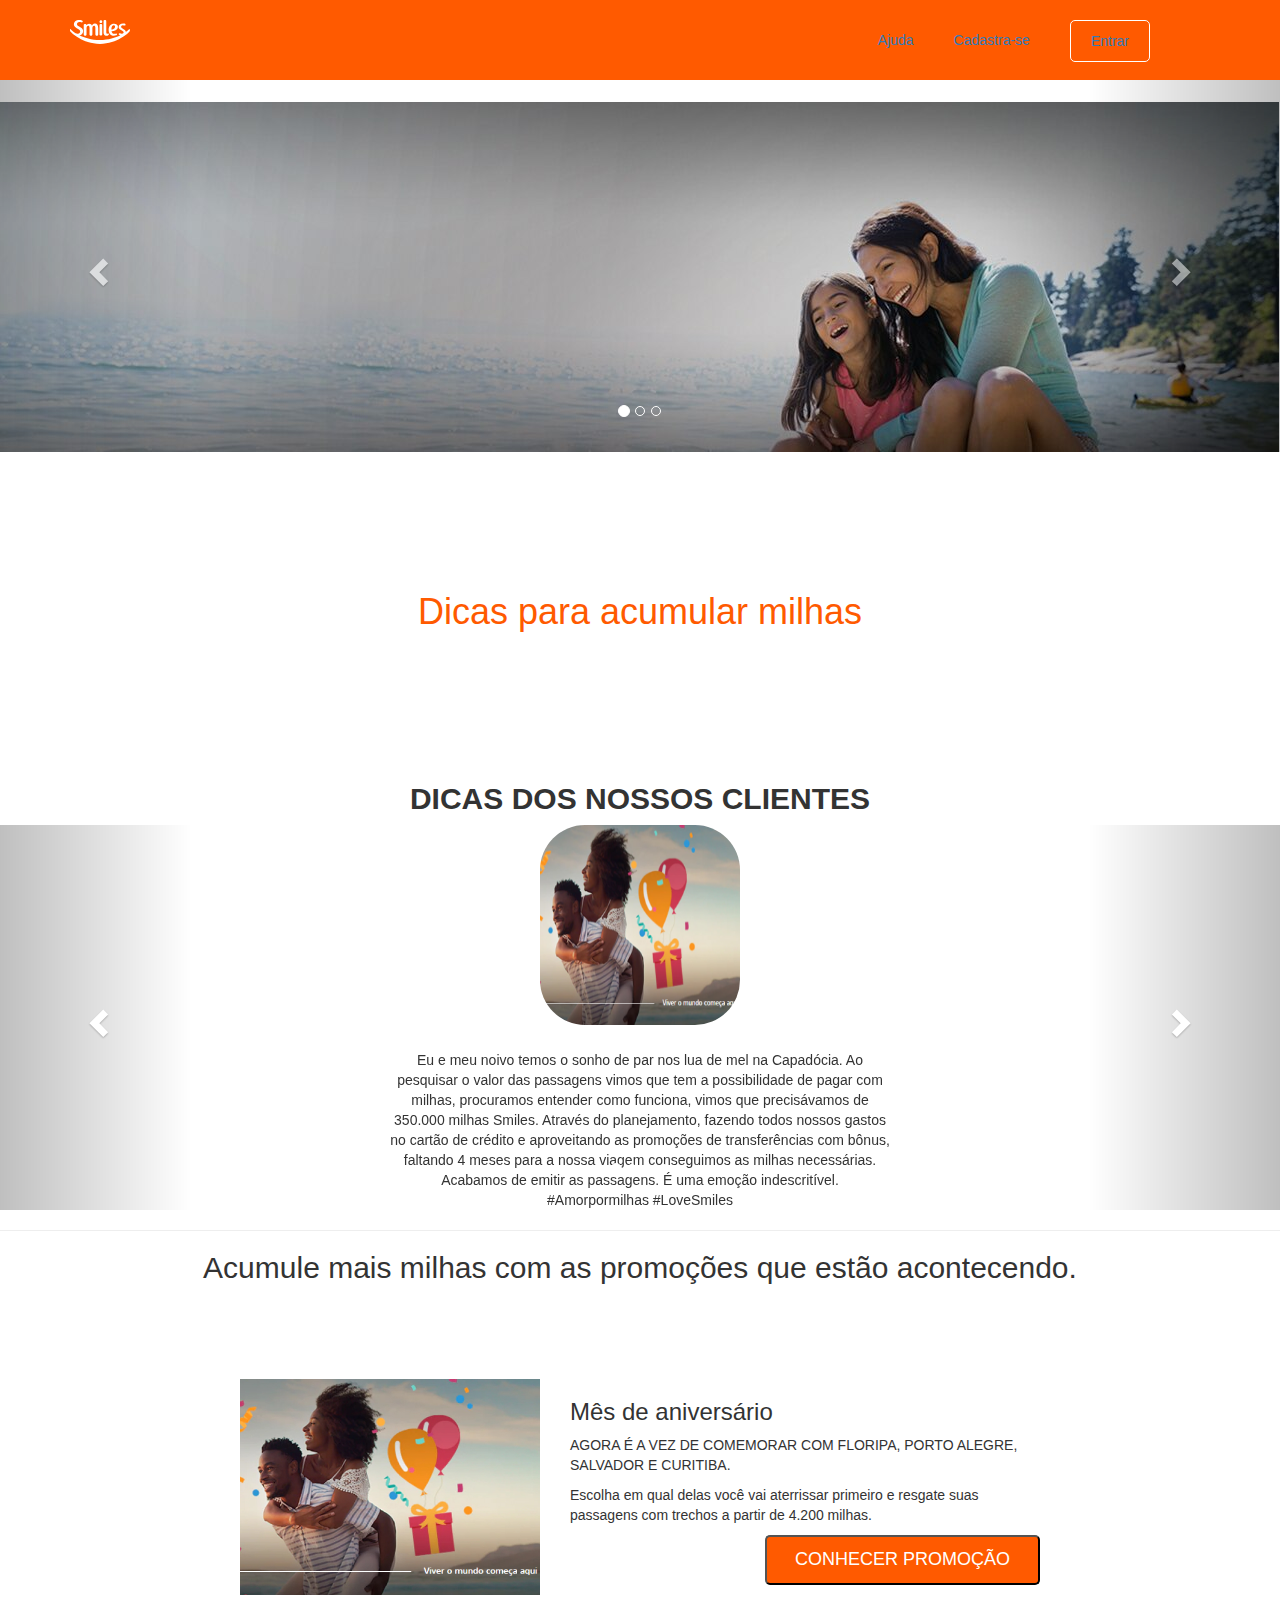
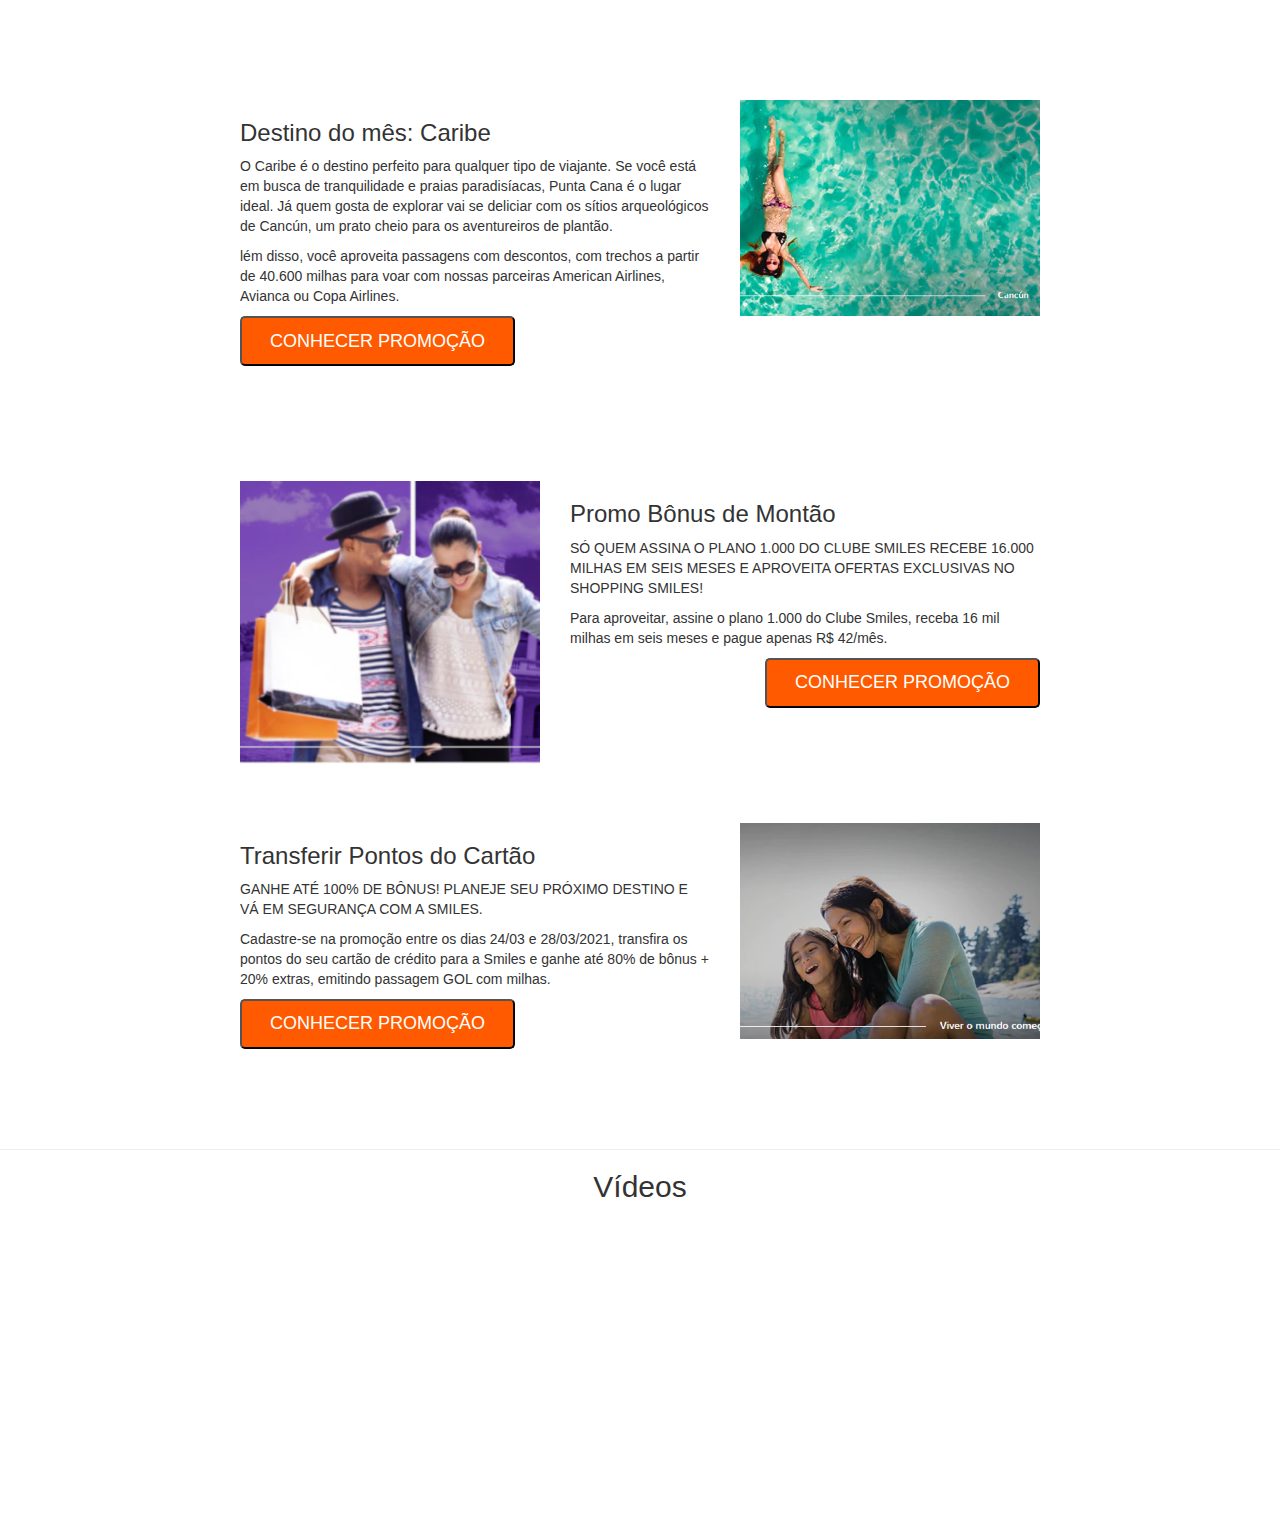
<file: dicas/index.html>
<!DOCTYPE html>
<html lang="en">
<head>
    <meta charset="UTF-8">
    <meta name="viewport" content="width=device-width, initial-scale=1.0">
    <title>Document</title>
    <link rel="stylesheet" href="style.css">
    <link rel="preconnect" href="https://fonts.gstatic.com">
    <link href="https://fonts.googleapis.com/css2?family=Roboto:wght@300&display=swap" rel="stylesheet">
    <link rel="preconnect" href="https://fonts.gstatic.com">
    <link href="https://fonts.googleapis.com/css2?family=Nunito:wght@200&display=swap" rel="stylesheet">

    <script src="https://ajax.googleapis.com/ajax/libs/jquery/3.2.1/jquery.min.js"></script>
    <script src="https://maxcdn.bootstrapcdn.com/bootstrap/3.3.7/js/bootstrap.min.js"></script>
    <link rel="stylesheet" href="https://maxcdn.bootstrapcdn.com/bootstrap/3.3.7/css/bootstrap.min.css">
</head>
<body>
    <header>
        <div>
            <img class="logo-smiles" src="./assets/images/logo-smiles.svg" alt="Logo Smiles">
            <ul id=menu-top>
                <a href="https://www.smiles.com.br/fale-com-a-gente"><li class="menu-top">Ajuda</li></a>
                <a href="https://www.smiles.com.br/cadastro"><li class="menu-top">Cadastra-se</li></a>
                <a href="https://login.smiles.com.br/login?state=g6Fo2SBwLTlzY0kxM2VrVzNvdHFKeTZoSWNfaW9GUE9NdWR3VKN0aWTZIHhCZjMyV2NfUWZ4aEszSm56V25ZYTlmNnFsbm9IS1lFo2NpZNkgeXlONktoeU9iMlBHR1A4ZHBoVWdFNTg0V2NpR3BUckg&client=yyN6KhyOb2PGGP8dphUgE584WciGpTrH&protocol=oauth2&prompt=login&redirect_uri=https%3A%2F%2Fwww.smiles.com.br%2Flogincb%3Fdest%3D&audience=https%3A%2F%2Fsmiles.api&scope=openid%20profile%20email&response_type=code"><li class="menu-top" id="menu-entrar">Entrar</li></a>
            </ul>
        </div>
    </header>
    

    <div id="myCarousel" class="carousel slide" data-ride="carousel">
        <!-- Indicators -->
        <ol class="carousel-indicators">
        <li data-target="#myCarousel" data-slide-to="0" class="active"></li>
        <li data-target="#myCarousel" data-slide-to="1"></li>
        <li data-target="#myCarousel" data-slide-to="2"></li>
        </ol>
    
        <!-- Wrapper for slides -->
        <div class="carousel-inner">
        <div class="item active">
            <a href="https://www.smiles.com.br/bancos-bonus-ate-100-24-03"><img src="./assets/carrossel1/car1-img1.jpg" alt="smiles"></a>
        </div>
    
        <div class="item">
            <a href="https://www.smiles.com.br/cartao-de-credito"><img src="./assets/carrossel1/car1-img2.jpg" alt="smiles"></a>
        </div>
    
        <div class="item">
            <a href="https://www.smiles.com.br/aereas/passagens-superbaratas-gol-24-03"><img src="./assets/carrossel1/car1-img3.jpg" alt="smiles"></a>
        </div>
        </div>
    
        <!-- Left and right controls -->
        <a class="left carousel-control" href="#myCarousel" data-slide="prev">
        <span class="glyphicon glyphicon-chevron-left"></span>
        <span class="sr-only">Anterior</span>
        </a>
        <a class="right carousel-control" href="#myCarousel" data-slide="next">
        <span class="glyphicon glyphicon-chevron-right"></span>
        <span class="sr-only">Próximo</span>
        </a>
    </div>
    
      <h1 style="color:#FF5A00; text-align: center; padding-top:120px; padding-bottom: 80px;">Dicas para acumular milhas</h1>

      <h2 style="padding-top:50px; text-align: center; font-weight: bolder;">DICAS DOS NOSSOS CLIENTES</h2>

      <div id="myCarousel2" class="carousel slide" data-ride="carousel">
        <!-- Indicators -->
        <ol class="carousel-indicators">
        <li data-target="#myCarousel2" data-slide-to="0" class="active"></li>
        <li data-target="#myCarousel2" data-slide-to="1"></li>
        <li data-target="#myCarousel2" data-slide-to="2"></li>
        <li data-target="#myCarousel2" data-slide-to="3"></li>
        </ol>
    
        <!-- Wrapper for slides -->
        <div class="carousel-inner">
            <div class="item active">
                <div style="text-align: center;">
                    <a href="#"><img src="./assets/carrossel2/car2-img1.jpg" alt="smiles" style="width:200px; height: 200px; border-radius: 45px;"></a>
                    <p style="width: 500px; margin: auto; padding-top: 25px;">Eu e meu noivo temos o sonho de par nos lua de mel na Capadócia. Ao pesquisar o valor das passagens vimos que tem a possibilidade de pagar com milhas,  procuramos entender como funciona,  vimos que precisávamos de 350.000 milhas Smiles.
                        Através do planejamento,  fazendo todos nossos gastos no cartão de crédito e aproveitando as promoções de transferências com bônus,  faltando 4 meses para a nossa viagem conseguimos as milhas necessárias.  Acabamos de emitir as passagens. É   uma emoção indescritível. 
                        #Amorpormilhas #LoveSmiles</p>
                </div>
            </div>
            <div class="item">
                <div style="text-align: center;">
                    <a href="#"><img src="./assets/carrossel2/car2-img2.jpg" alt="smiles"  style="width:200px; height: 200px; border-radius: 45px;"></a>
                    <p style="width: 500px; margin: auto; padding-top: 25px;">Sou estudante, adoro viajar,  mas não renda suficiente para fazer todas as viagens que sonho. Consultando os pontos que minha avó acumula no cartão de crédito vi que conseguiria fazer pelo menos 2 viagens nacionais.  Através da conta família da Smiles aproveitei todas as milhas que ela tinha e não ia usar. 
                        #Milhastelevam para qualquerlugar #MilhasSmiles</p>
                </div>
            </div>
            <div class="item">
                <div style="text-align: center;">
                    <a href="#"><img src="./assets/carrossel2/car2-img3.jpg" alt="smiles"  style="width:200px; height: 200px; border-radius: 45px;"></a>
                    <p style="width: 500px; margin: auto; padding-top: 25px;">Eu e meus amigos fizemos uma aposta de quem conseguiria juntar mais milhas com os gastos do dia-a-dia. Sabe quem levou a melhor? Deu empate e agora estamos aproveitando o que acumulamos em uma viagem que vai ficar para história. 
                        #vctbpode #gastosdodiaadiacomcartao #milhassim</p>
                </div>
            </div>
            <div class="item">
                <div style="text-align: center;">
                    <a href="#"><img src="./assets/carrossel2/car2-img4.jpg" alt="smiles"  style="width:200px; height: 200px; border-radius: 45px;"></a>
                    <p style="width: 500px; margin: auto; padding-top: 25px;">Me separei ano passado e queria mudar um pouco os ares, aproveitei uma promoção bumerang do programa de fidelidade do meu banco com a Smiles e consegui levar minha filha para conhecer São Paulo.
                        #amomilhas #amosmiles</p>
                </div>
            </div>
        </div>
    
        <!-- Left and right controls -->
        <a class="left carousel-control" href="#myCarousel2" data-slide="prev">
        <span class="glyphicon glyphicon-chevron-left"></span>
        <span class="sr-only">Anterior</span>
        </a>
        <a class="right carousel-control" href="#myCarousel2" data-slide="next">
        <span class="glyphicon glyphicon-chevron-right"></span>
        <span class="sr-only">Próximo</span>
        </a>
    </div>

      <hr>

      <h2 style="text-align: center; padding-bottom: 50px;">Acumule mais milhas com as promoções que estão acontecendo.</h2>

      <section>
        <div class="historias">
            <img style="width: 300px; float: left; margin-right:30px;" src="./assets/carrossel2/car2-img1.jpg" alt=""><h3>Mês de aniversário</h3>
            <p>AGORA É A VEZ DE COMEMORAR COM FLORIPA, PORTO ALEGRE, SALVADOR E CURITIBA.</p>
            <p>Escolha em qual delas você vai aterrissar primeiro e resgate suas passagens com trechos a partir de 4.200 milhas.</p>
            <div style="text-align: right;">
                <a href="https://www.smiles.com.br/aereas/aniversariantes-do-mes-16-03"><button style="color: white; font-size: 18px; background: #FF5A00; border-radius: 5px; width: 275px; height: 50px;" >CONHECER PROMOÇÃO</button></a>
            </div>
        </div>


        <div class="historias">
            <img style="width: 300px; float: right; margin-left:30px; "src="./assets/carrossel2/car2-img2.jpg" alt=""><h3>Destino do mês: Caribe</h3>
            <p>O Caribe é o destino perfeito para qualquer tipo de viajante. Se você está em busca de tranquilidade e praias paradisíacas, Punta Cana é o lugar ideal. Já quem gosta de explorar vai se deliciar com os sítios arqueológicos de Cancún, um prato cheio para os aventureiros de plantão.</p>
            <p>lém disso, você aproveita passagens com descontos, com trechos a partir de 40.600 milhas para voar com nossas parceiras American Airlines, Avianca ou Copa Airlines.</p>
            <div style="text-align: left;">
                <a href="https://www.smiles.com.br/aereas/destino-mes-caribe-05-03"><button style="color: white; font-size: 18px; background: #FF5A00; border-radius: 5px; width: 275px; height: 50px;" >CONHECER PROMOÇÃO</button></a>
            </div>
        </div>
        
        <div class="historias">
            <img style="width: 300px; float: left; margin-right:30px;" src="./assets/carrossel2/car2-img3.jpg" alt=""><h3>Promo Bônus de Montão</h3>
            <p>SÓ QUEM ASSINA O PLANO 1.000 DO CLUBE SMILES RECEBE 16.000 MILHAS EM SEIS MESES E APROVEITA OFERTAS EXCLUSIVAS NO SHOPPING SMILES!</p>
            <p>Para aproveitar, assine o plano 1.000 do Clube Smiles, receba 16 mil milhas em seis meses e pague apenas R$ 42/mês.</p>
            <div style="text-align: right;">
                <a href="https://www.smiles.com.br/clube-smiles/bonus-de-montao-23-03-21"><button style="color: white; font-size: 18px; background: #FF5A00; border-radius: 5px; width: 275px; height: 50px;" >CONHECER PROMOÇÃO</button></a>
            </div>
        </div>
    
        <div class="historias">
            <img style="width: 300px; float: right; margin-left:30px; "src="./assets/carrossel2/car2-img4.jpg" alt=""><h3>Transferir Pontos do Cartão</h3>
            <p>GANHE ATÉ 100% DE BÔNUS! PLANEJE SEU PRÓXIMO DESTINO E VÁ EM SEGURANÇA COM A SMILES.</p>
            <p>Cadastre-se na promoção entre os dias 24/03 e 28/03/2021, transfira os pontos do seu cartão de crédito para a Smiles e ganhe até 80% de bônus + 20% extras, emitindo passagem GOL com milhas.</p>
            <div style="text-align: left;">
                <a href="https://www.smiles.com.br/bancos-bonus-ate-100-24-03"><button style="color: white; font-size: 18px; background: #FF5A00; border-radius: 5px; width: 275px; height: 50px;" >CONHECER PROMOÇÃO</button></a>
            </div>
        </div>
      </section>

      <hr>
      
    <div style="text-align: center;">
        <h2>Vídeos</h2>
        <iframe width="560" height="315" src="https://www.youtube.com/embed/JeCnGpO6jwA" title="YouTube video player" frameborder="0" allow="accelerometer; autoplay; clipboard-write; encrypted-media; gyroscope; picture-in-picture" allowfullscreen></iframe>
    </div>
</body>
</html>
</file>
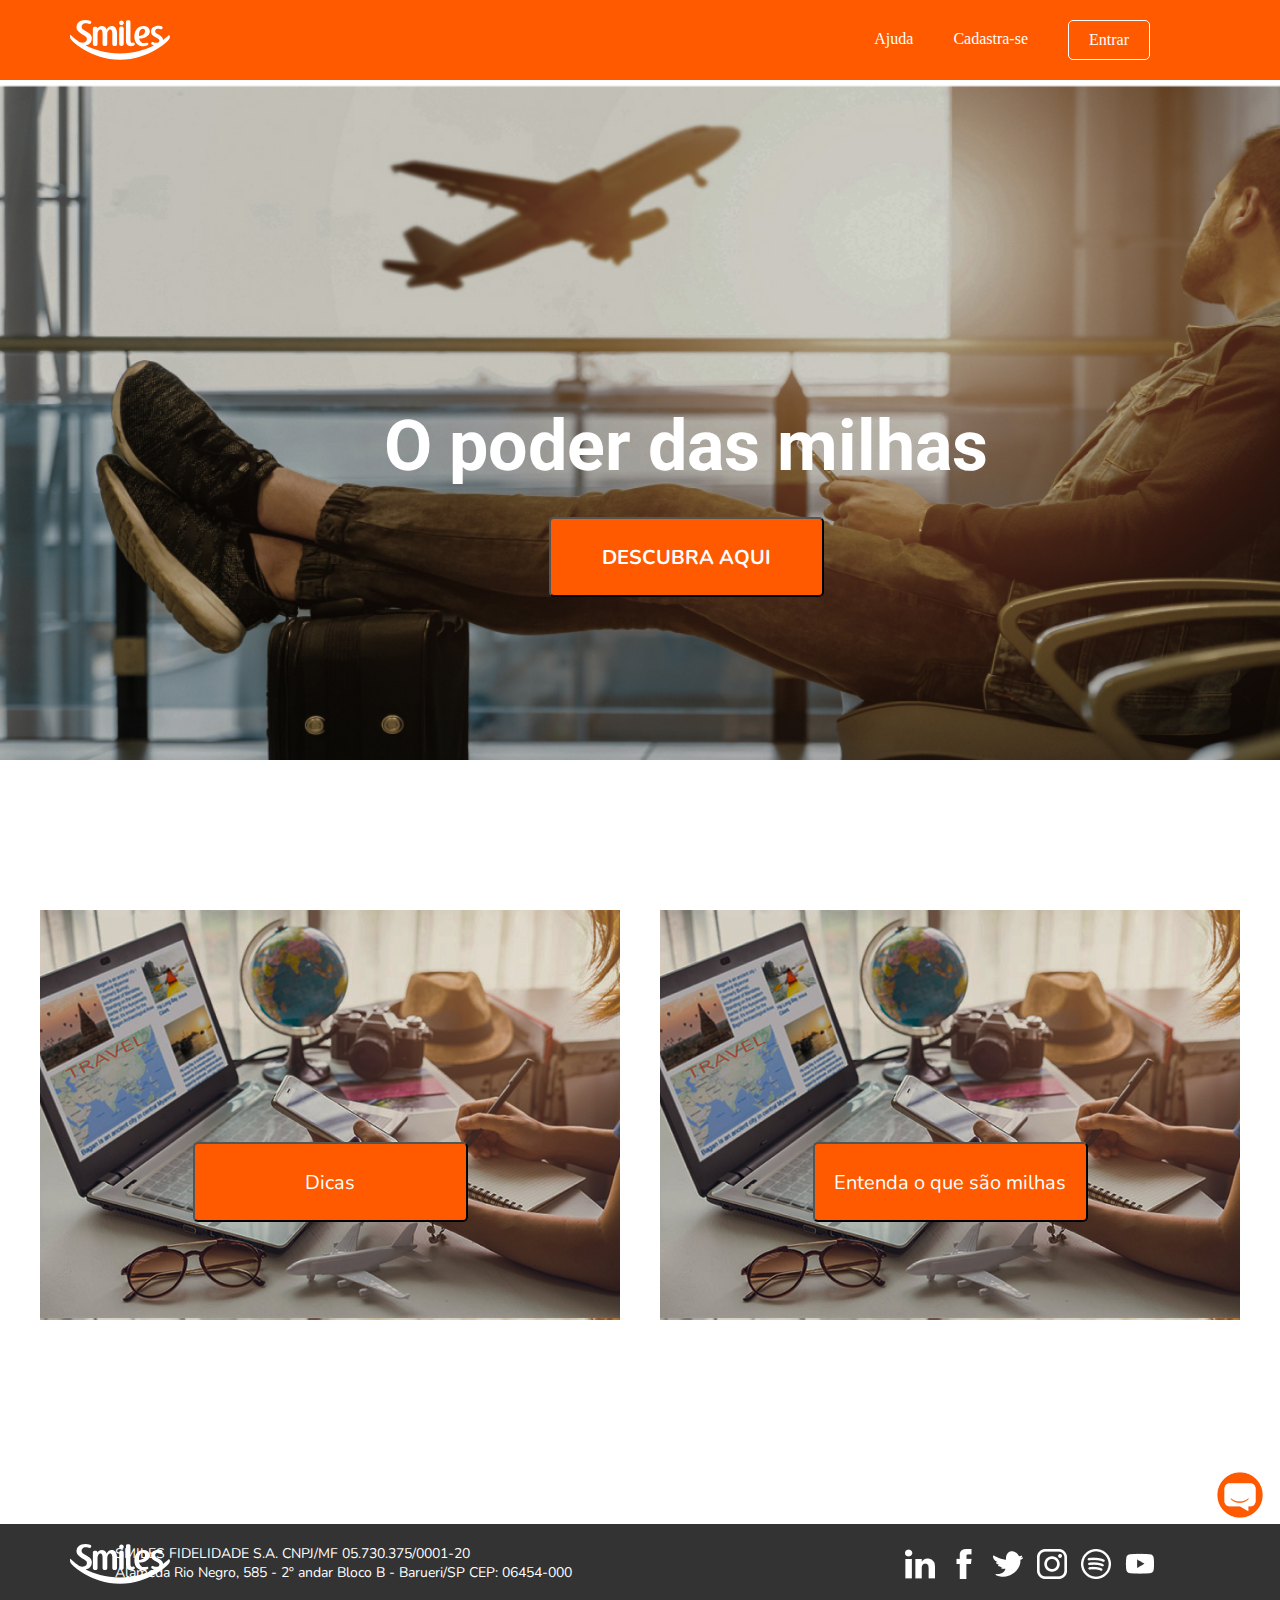
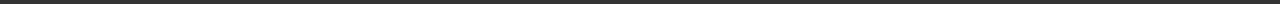
<file: smiles/index.html>
<!DOCTYPE html>
<html lang="en">
<head>
    <meta charset="UTF-8">
    <meta name="viewport" content="width=device-width, initial-scale=1.0">
    <title>Document</title>
    <link rel="stylesheet" href="style.css">
    <link rel="preconnect" href="https://fonts.gstatic.com">
    <link href="https://fonts.googleapis.com/css2?family=Roboto:wght@300&display=swap" rel="stylesheet">
    <link rel="preconnect" href="https://fonts.gstatic.com">
    <link href="https://fonts.googleapis.com/css2?family=Nunito:wght@200&display=swap" rel="stylesheet">
</head>
<body>
    <header>
        <div>
            <img class="logo-smiles" src="./assets/images/logo-smiles.svg" alt="Logo Smiles">
            <ul id=menu-top>
                <a href="https://www.smiles.com.br/fale-com-a-gente"><li class="menu-top">Ajuda</li></a>
                <a href="https://www.smiles.com.br/cadastro"><li class="menu-top">Cadastra-se</li></a>
                <a href="https://login.smiles.com.br/login?state=g6Fo2SBwLTlzY0kxM2VrVzNvdHFKeTZoSWNfaW9GUE9NdWR3VKN0aWTZIHhCZjMyV2NfUWZ4aEszSm56V25ZYTlmNnFsbm9IS1lFo2NpZNkgeXlONktoeU9iMlBHR1A4ZHBoVWdFNTg0V2NpR3BUckg&client=yyN6KhyOb2PGGP8dphUgE584WciGpTrH&protocol=oauth2&prompt=login&redirect_uri=https%3A%2F%2Fwww.smiles.com.br%2Flogincb%3Fdest%3D&audience=https%3A%2F%2Fsmiles.api&scope=openid%20profile%20email&response_type=code"><li class="menu-top" id="menu-entrar">Entrar</li></a>
            </ul>
        </div>
    </header>
    <section>
        <div id="capa-header">
            <div id="conteudo-header">
                <h1>O poder das milhas</h1>
                <a href="../dicas/index.html"><button id="botao-header">DESCUBRA AQUI</button></a>
            </div>            
        </div>
        <div id="promocoes">
            <div id="promocao1" class="promocao">
                <a href="../dicas/index.html"><button class="botao-promocao">Dicas</button></a>
            </div> 
            <div id="promocao2" class="promocao">
                <a href="../milhas/milhas.html"><button class="botao-promocao">Entenda o que são milhas</button></a>
            </div>
        </div>
        <div id="chat">
            <img id="img-chat" src="./assets/images/chat.png" alt="">
        </div>
    </section>

    <footer>
        <div>
            <img class="logo-smiles" src="./assets/images/logo-smiles.svg" alt=""> 
        </div>
        <div id="endereco">
            <p>SMILES FIDELIDADE S.A. CNPJ/MF 05.730.375/0001-20</p>
            <p>Alameda Rio Negro, 585 - 2º andar Bloco B - Barueri/SP CEP: 06454-000</p>
        </div>
        <div id="sociais">
            <img class="img-footer" src="./assets/images/icon-linkedin.png" alt="">
            <img class="img-footer"  src="./assets/images/icon-facebook.png" alt="">
            <img class="img-footer"  src="./assets/images/icon-twitter.png" alt="">
            <img class="img-footer"  src="./assets/images/icon-instagram.png" alt="">
            <img class="img-footer"  src="./assets/images/icon-spotify.png" alt="">
            <img class="img-footer"  src="./assets/images/icon-youtube.png" alt="">
        </div>
    </footer>
</body>
</html>
</file>
<file: dicas/style.css>
/* FONTES*/
*{
    margin: 0px;
}
h1{
    font-family: 'Roboto', sans-serif;
    font-size: 70px;
    color: white;
}
/* LINKS */
a:link 
{ 
 text-decoration:none;
}
a {
    color: #fff;
 }
 /* link que foi visitado */
 a:visited {
     color: #ffff;
 }
 /* quando o ponteiro do mouse passa no link */
 a:hover {
     color: #fff;
 }
 /* quando o link for selecionado */
 a:active {
     color: #fff;
 }
/* CHAT */
#chat{
    float: right;
}
#img-chat{
    width: 50px;
    height: 50px;
    margin-right: 15px;
}

@media only screen and (min-width : 1024px) {
    /* CABEÇALHO*/
    header{
        background: #FF5A00;
        width: 100%;
        height: 80px;
    }

    .logo-smiles{
        text-align: left;
        padding: 20px;
        width: 100px;
        margin-left: 50px;
    }

    #menu-top{
        display: inline-flex;
        flex-direction: row;
        float: right;
        margin-right: 100px;
        color: white;
        list-style-type: none;
        padding: 10px;
    }
    .menu-top{
        margin: 20px;
    }
    #menu-entrar{
        border: 1px solid #FFFFFF;
        box-sizing: border-box;
        border-radius: 5px;
        padding: 10px;
        padding-left: 20px;
        padding-right: 20px;
        margin-top: 10px;
    }

    /* CAPA HEADER */
    #capa-header{
        background-image: url('./assets/images/capa-header.jpg');
        display: cover;
        height: 600px;
        text-align: center;
        background-repeat: no-repeat;
        background-size: cover;
        padding-top: 80px;
    }
    #conteudo-header{
        left:30%;
        top:45%;
        position:absolute;

    }    

    #botao-header{
        margin-top: 30px;
    }
}


@media only screen and (max-width : 1025px) {
    /* CABEÇALHO*/
    header{
        background: #FF5A00;
        width: 100%;
        height: 80px;
    }

    .logo-smiles{
        text-align: left;
        padding: 20px;
        width: 100px;
        margin-left: 50px;
    }

    #menu-top{
        display: inline-flex;
        flex-direction: row;
        float: right;
        margin-right: 100px;
        color: white;
        list-style-type: none;
        padding: 10px;
    }
    .menu-top{
        margin: 20px;
    }
    #menu-entrar{
        border: 1px solid #FFFFFF;
        box-sizing: border-box;
        border-radius: 5px;
        padding: 10px;
        padding-left: 20px;
        padding-right: 20px;
        margin-top: 10px;
    }
}

@media only screen and (max-width : 500px) {
    /* CABEÇALHO*/
    body { overflow-x: hidden; }
    header{
        background: #FF5A00;
        width: 100%;
        height: 60px;
    }

    .logo-smiles{
        text-align: left;
        width: 60px;
        margin-left: 10px;
    }

    #menu-top{
        display: inline-flex;
        flex-direction: row;
        float: right;
        margin-right: 10px;
        color: white;
        list-style-type: none;
        padding: 2px;
    }
    .menu-top{
        margin: 20px;
    }
    #menu-entrar{
        border: 1px solid #FFFFFF;
        box-sizing: border-box;
        border-radius: 5px;
        padding: 10px;
        padding-left: 20px;
        padding-right: 20px;
        margin-top: 10px;
    }
}

section{
    width: 800px;
    margin: auto;
}

.historias{
    padding-bottom: 80px;
    padding-top: 35px;
    text-align: left;
}
</file>
<file: smiles/style.css>
/* FONTES*/
*{
    margin: 0px;
}
h1{
    font-family: 'Roboto', sans-serif;
    font-size: 70px;
    color: white;
}
/* LINKS */
a:link 
{ 
 text-decoration:none;
}
a {
    color: #fff;
 }
 /* link que foi visitado */
 a:visited {
     color: #ffff;
 }
 /* quando o ponteiro do mouse passa no link */
 a:hover {
     color: #fff;
 }
 /* quando o link for selecionado */
 a:active {
     color: #fff;
 }
/* CHAT */
#chat{
    float: right;
}
#img-chat{
    width: 50px;
    height: 50px;
    margin-right: 15px;
}
button{
        background: #FF5A00;
        border-radius: 5px;
        width: 275px;
        height: 80px;
        color: white;
        font-family: 'Nunito', sans-serif;
        font-size: 20px;
        font-weight: bolder;
    }


@media only screen and (min-width : 1024px) {
    /* CABEÇALHO*/
    header{
        background: #FF5A00;
        width: 100%;
        height: 80px;
    }

    .logo-smiles{
        text-align: left;
        padding: 20px;
        width: 100px;
        margin-left: 50px;
    }

    #menu-top{
        display: inline-flex;
        flex-direction: row;
        float: right;
        margin-right: 100px;
        color: white;
        list-style-type: none;
        padding: 10px;
    }
    .menu-top{
        margin: 20px;
    }
    #menu-entrar{
        border: 1px solid #FFFFFF;
        box-sizing: border-box;
        border-radius: 5px;
        padding: 10px;
        padding-left: 20px;
        padding-right: 20px;
        margin-top: 10px;
    }

    /* CAPA HEADER */
    #capa-header{
        background-image: url('./assets/images/capa-header.jpg');
        display: cover;
        height: 600px;
        text-align: center;
        background-repeat: no-repeat;
        background-size: cover;
        padding-top: 80px;
    }
    #conteudo-header{
        left:30%;
        top:45%;
        position:absolute;

    }    

    #botao-header{
        margin-top: 30px;
    }


    /* SEÇÃO PROMOÇÕES */
    #promocoes{
        display: flex;
        flex-direction: row;
        justify-content: space-evenly;
        align-items: stretch;
        margin-top: 150px;
        margin-bottom: 150px;
        text-align: center;
    }

    #promocao1{
        background-image: url(./assets/images/promocao1.jpg);
        width: 580px;
        height: 410px;
    }

    #promocao2{
        background-image: url(./assets/images/promocao1.jpg);
        width: 580px;
        height: 410px;
    }

    .botao-promocao{
        display: inline-block;
        margin: auto;
        margin-top: 40%;
        font-weight: normal;
    }


    /* FOOTER */
    footer{
        width: 100%;
        height: 80px;
        color: white;
        background: #333333;
        display: flex; 
        justify-content: space-between;
    }
    #endereco{
        padding: 20px;
        font-family: 'Nunito', sans-serif;
        font-size: 14px;
        margin-left: -30%;
    }
    #sociais{
        padding: 20px;
        margin-right: 100px;
    }
    .img-footer{
        padding: 5px;
    }
}

@media only screen and (max-width : 1025px) {
    /* CABEÇALHO*/
    header{
        background: #FF5A00;
        width: 100%;
        height: 80px;
    }

    .logo-smiles{
        text-align: left;
        padding: 20px;
        width: 100px;
        margin-left: 50px;
    }

    #menu-top{
        display: inline-flex;
        flex-direction: row;
        float: right;
        margin-right: 100px;
        color: white;
        list-style-type: none;
        padding: 10px;
    }
    .menu-top{
        margin: 20px;
    }
    #menu-entrar{
        border: 1px solid #FFFFFF;
        box-sizing: border-box;
        border-radius: 5px;
        padding: 10px;
        padding-left: 20px;
        padding-right: 20px;
        margin-top: 10px;
    }

    /* CAPA HEADER */
    #capa-header{
        background-image: url('./assets/images/capa-header.jpg');
        display: cover;
        height: 300px;
        text-align: center;
        background-repeat: no-repeat;
        background-size: cover;
        padding-top: 30px;
    }
    #conteudo-header{
        left:5%;
        top:20%;
        position:absolute;

    }    

    #botao-header{
        margin-top: 30px;
    }


    /* SEÇÃO PROMOÇÕES */
    #promocoes{
        display: flex;
        flex-direction: row;
        justify-content: space-between;
        align-items: stretch;
        margin-top: 150px;
        margin-bottom: 150px;
        text-align: center;
    }

    #promocao1{
        background-image: url(./assets/images/promocao1.jpg);
        width: 580px;
        height: 410px;
        margin: 5px;
    }

    #promocao2{
        background-image: url(./assets/images/promocao1.jpg);
        width: 580px;
        height: 410px;
        margin: 5px;
    }

    .botao-promocao{
        display: inline-block;
        margin: auto;
        margin-top: 80%;
        font-weight: normal;
    }


    /* FOOTER */
    footer{
        width: 100%;
        height: 80px;
        color: white;
        background: #333333;
        display: flex; 
        justify-content: space-between;
    }
    #endereco{
        padding: 20px;
        font-family: 'Nunito', sans-serif;
        font-size: 11px;
    }

    .img-footer{
        height: 15px;
        padding: 2px;
    }
}

@media only screen and (max-width : 500px) {
    /* CABEÇALHO*/
    body { overflow-x: hidden; }
    header{
        background: #FF5A00;
        width: 100%;
        height: 60px;
    }

    .logo-smiles{
        text-align: left;
        width: 60px;
        margin-left: 10px;
    }

    #menu-top{
        display: inline-flex;
        flex-direction: row;
        float: right;
        margin-right: 10px;
        color: white;
        list-style-type: none;
        padding: 2px;
    }
    .menu-top{
        margin: 20px;
    }
    #menu-entrar{
        border: 1px solid #FFFFFF;
        box-sizing: border-box;
        border-radius: 5px;
        padding: 10px;
        padding-left: 20px;
        padding-right: 20px;
        margin-top: 10px;
    }

    /* CAPA HEADER */
    #capa-header{
        background-image: url('./assets/images/capa-header.jpg');
        display: cover;
        height: 300px;
        text-align: center;
        background-repeat: no-repeat;
        background-size: cover;
        padding-top: 30px;
    }
    #conteudo-header{
        left:5%;
        top:20%;
        position:absolute;

    }    

    #botao-header{
        margin-top: 10px;
    }


    /* SEÇÃO PROMOÇÕES */
    #promocoes{
        display: flex;
        flex-direction: column;
        margin-top: 10px;
        margin-bottom: 10px;
        text-align: center;
    }

    #promocao1{
        background-image: url(./assets/images/promocao1.jpg);
        width: 100%;
        margin-top: 60px;
    }

    #promocao2{
        background-image: url(./assets/images/promocao1.jpg);
        width: 100%;
        margin-top: 60px;
    }

    .botao-promocao{
        display: inline-block;
        margin-top: 50%;
        font-weight: normal;
    }


    /* FOOTER */
    footer{
        width: 100%;
        height: 80px;
        color: white;
        background: #333333;
        justify-content: center;
    }
    #endereco{
        display: none;
    }

    #sociais{
        padding: 20px;
    }
    .img-footer{
        padding: 5px;
    }
    #chat{
        display: none;
    }
}
</file>
